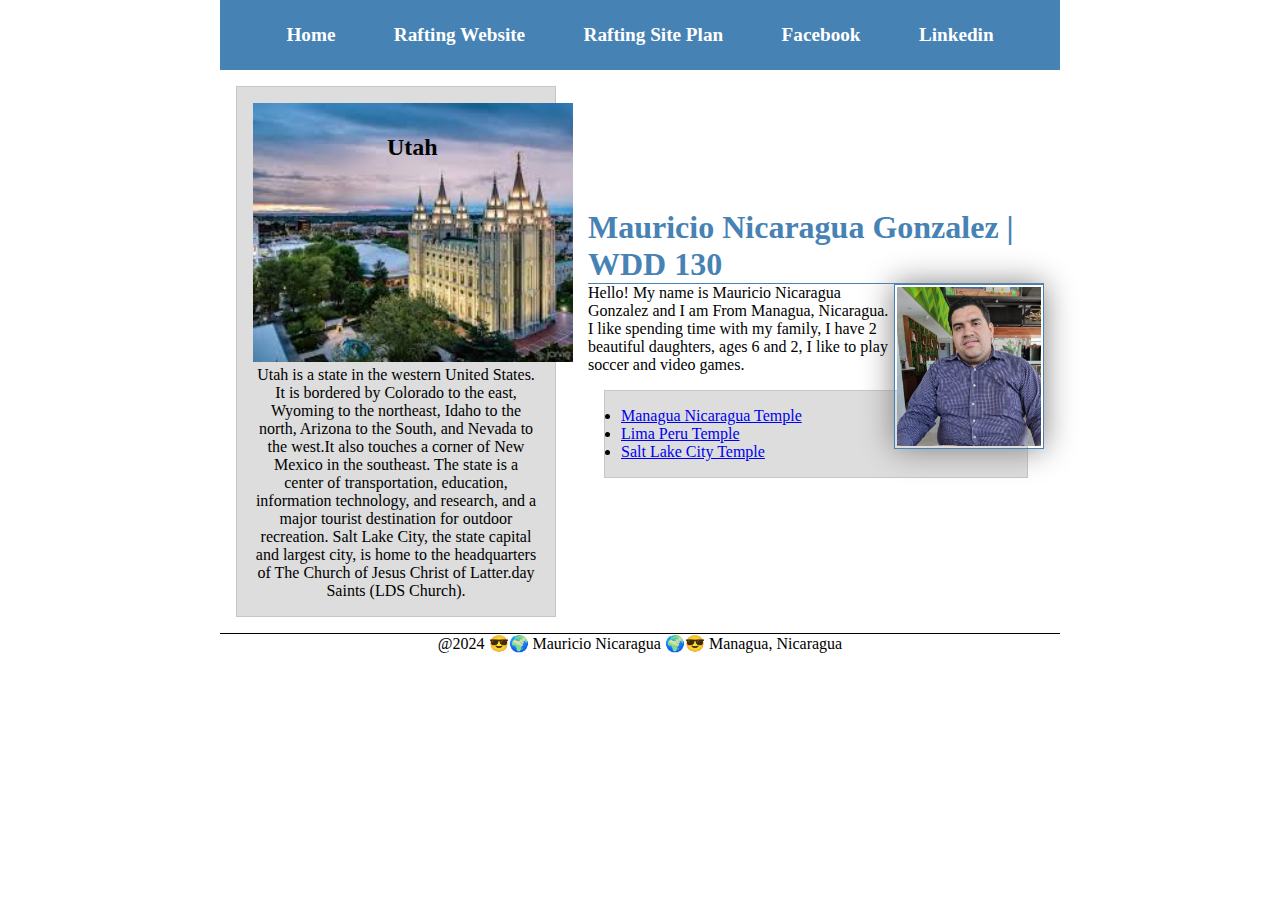
<file: index.html>
<!DOCTYPE html>
<html lang="en-US">

<head>
    <meta charset="utf-8">
    <meta name="viewport" content="width=device-width,initial-scale=1.0">
    <title> Mauricio Nicaragua | WDD 130</title>
    <meta name="description" content="Week 2 Assigment">
    <meta name="author" content="Mauricio Nicaragua">
    <link rel="stylesheet" href="styles/styles.css">
</head>

<body>
    <header>
        <nav>
            <a href="#">Home</a>
            <a href="wwr/">Rafting Website</a>
            <a href="wwr/site-plan-rafting.html">Rafting Site Plan</a>
            <a href="https://facebook.com">Facebook</a>
            <a href="https://linkedin.com">Linkedin</a>
        </nav>
    </header>
    <div class="grid">
        <main>
            <h1> Mauricio Nicaragua Gonzalez | WDD 130</h1>
            <img src="images/Profile.jpeg" alt="Hello, my name is Mauricio Nicaragua Gonzalez" width="200">
            <p> Hello! My name is Mauricio Nicaragua Gonzalez and I am From Managua, Nicaragua. I like spending time
                with my family, I have 2 beautiful daughters, ages 6 and 2, I like to play soccer and video games.</p>
            <ul class="box">
                <li><a href="https://www.churchofjesuschrist.org/temples/details/managua-nicaragua-temple?lang=eng"
                        target="_blank">Managua Nicaragua Temple</a></li>
                <li><a href="https://www.churchofjesuschrist.org/temples/details/lima-peru-los-olivos-temple?lang=eng"
                        target="_blank">Lima Peru Temple</a></li>
                <li><a href="https://www.churchofjesuschrist.org/temples/details/salt-lake-temple?lang=eng"
                        target="_blank">Salt Lake City Temple</a></li>
            </ul>
        </main>
        <aside class="box">
            <h2>Utah</h2>
            <img src="images/utah.jpg" alt="Utah Landscape">
            <p>Utah is a state in the western United States. It is bordered by Colorado to the east, Wyoming to the
                northeast, Idaho to the north, Arizona to the South, and Nevada to the west.It also touches a corner of
                New Mexico in the southeast. The state is a center of transportation, education, information technology,
                and research, and a major tourist destination for outdoor recreation. Salt Lake City, the state capital
                and largest city, is home to the headquarters of The Church of Jesus Christ of Latter.day Saints (LDS
                Church).</p>
        </aside>
    </div>
    <footer>
        <p> @2024 😎🌍 Mauricio Nicaragua 🌍😎 Managua, Nicaragua</p>
    </footer>
</body>
<!--Last Update 10-05-24-->

</html>
</file>
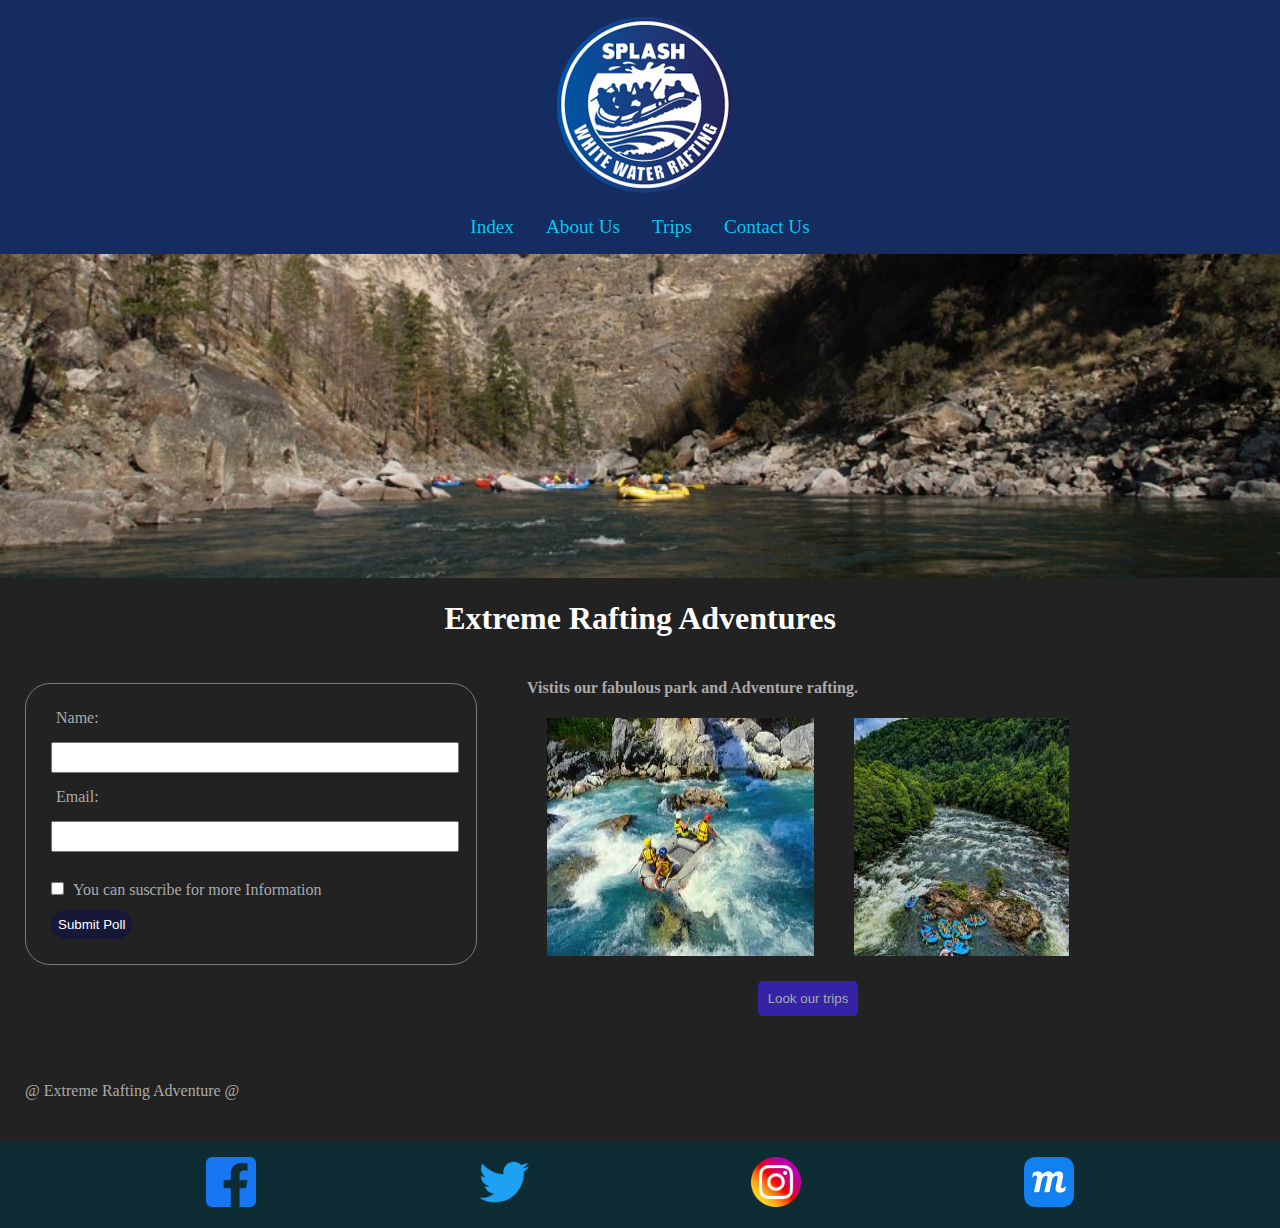
<file: wwr/index.html>
<!DOCTYPE html>
<html lang="en-US">

<head>
    <meta charset="utf-8">
    <meta name="viewport" content="width=device-width,initial-scale=1.0">
    <title>Extreme Rafting Adventures | Home Page</title>
    <meta name="description" content="The Home Page of Extreme Rafting Adventures.">
    <meta name="author" content="Mauricio Nicaragua">
    <link rel="stylesheet" href="styles/rafting.css">
</head>

<body>
    <header>
        <nav>
            <section class="logo">
                <img src="images/logo.png" alt="Rafting Site Logo" class="logo">
            </section>
            <section>
                <a href="index.html">Index</a>
                <a href="about.html">About Us</a>
                <a href="trips.html">Trips</a>
                <a href="contact.html">Contact Us</a>    
            </section>
        </nav>
    </header>
    <main>
        <div class="hero">
            <img src="images/heroimage2.jpg" alt="Background Image">
            <h1>Extreme Rafting Adventures</h1>
        </div>
        <div class="components">
            <div class="brother">
                <div class="container">
                    <form>
                        <div class="form-item text-inputs">
                            <label for="username">Name: </label>
                            <input type="text" id="username" name="username">
                        </div>
                        <div class="form-item text-inputs">
                            <label for="usermail">Email: </label>
                            <input type="email" id="usermail" name="usermail">
                        </div>
                        <div class="form-item column1">
                            <input type="checkbox" name="checksuscribe" id="checksuscribe">
                            <label for="checksuscribe">You can suscribe for more Information</label>
                        </div>
                        <button type="submit">Submit Poll</button>
                    </form>
                </div>
            </div>
            <div class="brother">
                <h4>
                    Vistits our fabulous park and Adventure rafting.
                </h4>
                <div class="pictures">
                    <figure>
                        <img src="./images/bestrafting.jpeg" alt="Adventureimages">
                    </figure>
                    <figure>
                        <img src="./images/placestogo.jpeg" alt="Adventureimages">
                    </figure>
                </div>
                <div class="btn">
                    <button>
                        <a href="/wwr/trips.html">Look our trips</a>
                    </button>
                </div>
            </div>
        </div>
    </main>
    <footer>
        <p> @ Extreme Rafting Adventure @</p>
        <nav class="sociallinks">
            <a href="https://facebook.com">
                <img src="./images/facebook.png" alt="Facebook" />
            </a>
            <a href="https://twitter.com">
                <img src="./images/twitter.png" alt="Twitter" />
            </a>
            <a href="https://instagram.com">
                <img src="./images/instagram.png" alt="Instagram" />
            </a>
            <a href="https://app.moqups.com/DRwSA62YQk5BJZvSAm8rkHWI46SUhqdg/view/page/a3c8e45dc">
                <img src="./images/moqups.png" alt="moqups" />
            </a>
        </nav>
    </footer>
</body>

</html>
</file>
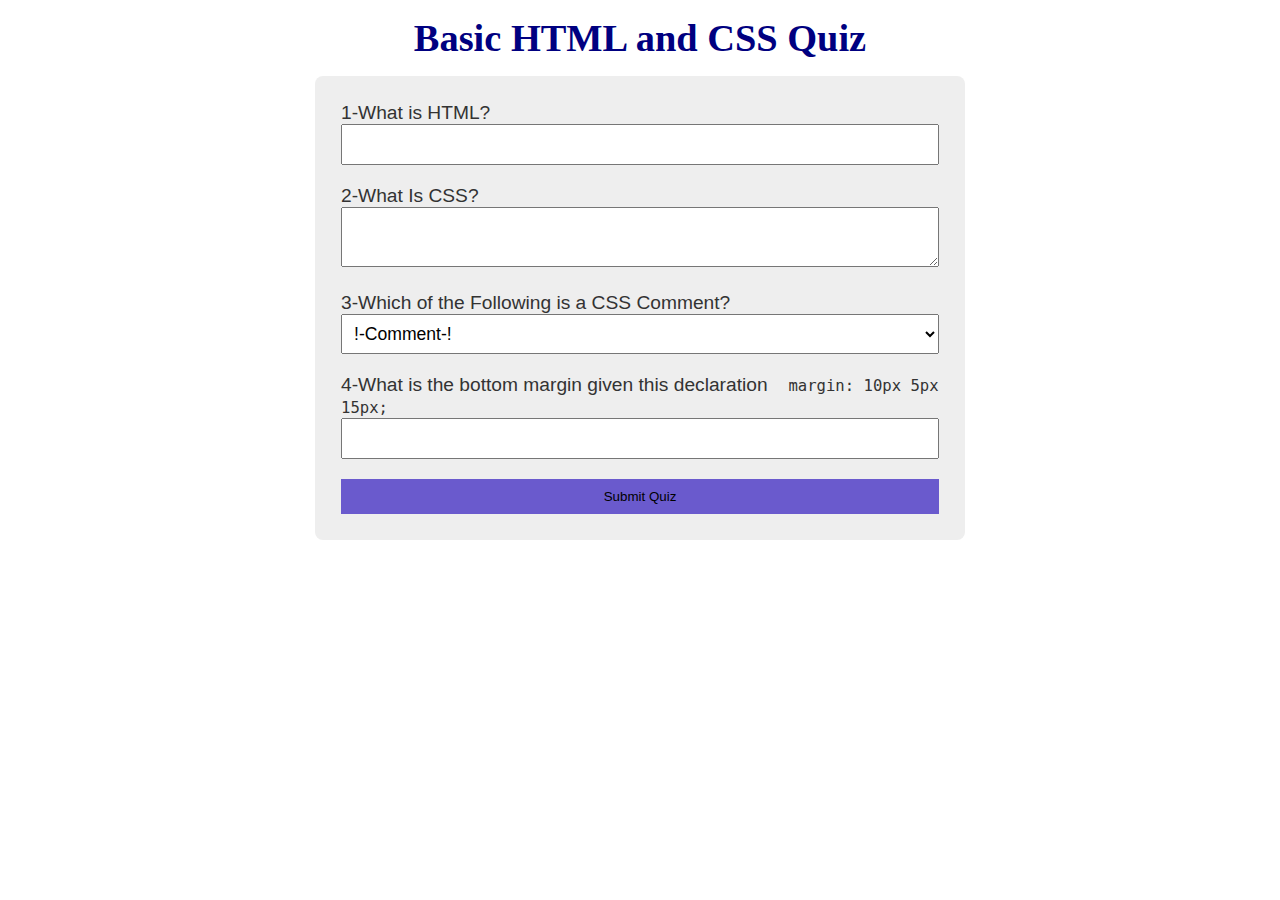
<file: quiz.html>
<!DOCTYPE html>
<html lang="en">

<head>
    <meta charset="UTF-8">
    <meta name="viewport" content="width=device-width, initial-scale=1.0">
    <title>Quiz HTML and CSS</title>
    <link rel="stylesheet" href="styles/quiz.css">
    <meta name="description" content="Week 5 Assigment">
    <meta name="author" content="Mauricio Nicaragua">
</head>

<body>
    <header>
        <h1>Basic HTML and CSS Quiz</h1>
    </header>
    <main>
        <form>
            <div class="question">
                <label for="q1">1-What is HTML?</label>
                <input type="text" name="q1" id="q1">
            </div>
            <div class="question">
                <label for="q2">2-What Is CSS?</label>
                <textarea name="q2" id="q2"></textarea>
            </div>
            <div class="question">
                <label for="q3">3-Which of the Following is a CSS Comment?</label>
                <select name="q3" id="q3">
                    <option value="1">!-Comment-!</option>
                    <option value="2">/*Comment*/</option>
                    <option value="3">--Comment--</option>
                </select>
            </div>
            <div class="question">
                <label for="q4">4-What is the bottom margin given this declaration</label>
                <code>margin: 10px 5px 15px;</code>
                <input type="number" name="q4" id="q4">
            </div>
            <div class="question buttom">
                <button type="submit" class="question">Submit Quiz</button>
            </div>
        </form>
    </main>
</body>

</html>
</file>
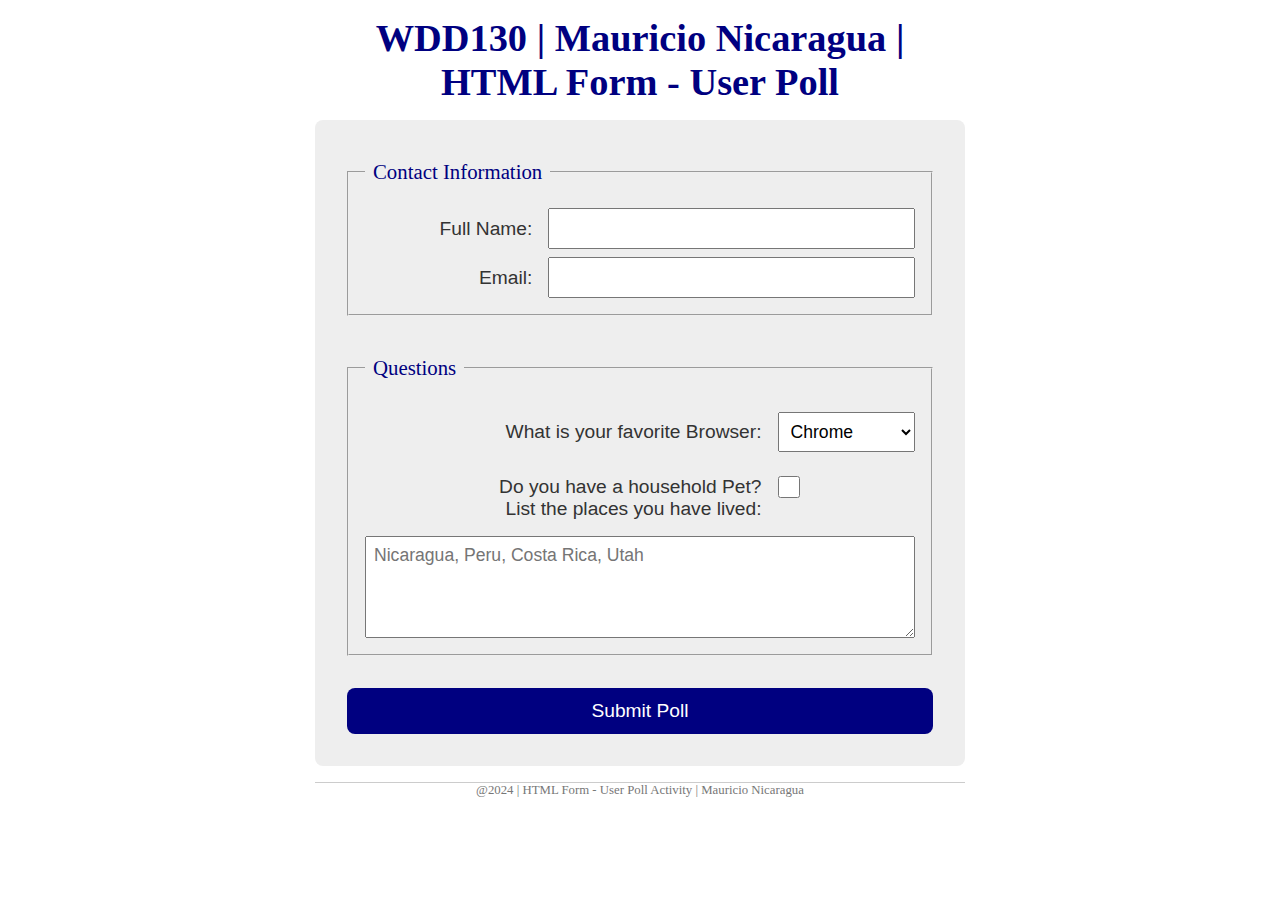
<file: week05/poll-form.html>
<!DOCTYPE html>
<html lang="en">
<head>
    <meta charset="UTF-8">
    <meta name="viewport" content="width=device-width, initial-scale=1.0">
    <title>WDD130 HTML FORM - User Poll</title>
    <link rel="stylesheet" href="styles/poll-form.css">
</head>
<body>
   <header>
    <h1>WDD130 | Mauricio Nicaragua | HTML Form - User Poll</h1>
   </header> 
   <main>
    <form>
        <fieldset>
            <legend>Contact Information</legend>
            <div class="form-item column2">
             <label for="fullname">Full Name: </label>
             <input type="text" id="fullname" name="fullname">
            </div>
            <div class="form-item column2">
             <label for="usermail">Email: </label>
             <input type="email" id="usermail" name="usermail">
            </div>
        </fieldset>
        <fieldset>
            <legend>Questions</legend>
            <div class="form-item column1">
             <label for="browser">What is your favorite Browser: </label>
             <select name="browser" id="browser">
              <option value="chrome">Chrome</option>
              <option value="firefox">Firefox</option>
              <option value="safari">Safari</option>
              <option value="edge">Edge</option>
              <option value="brave">Brave</option>
              <option value="other">Other</option>
             </select>
            </div>
            <div class="form-item column1"> 
             <label for="pet">Do you have a household Pet?</label>
             <input type="checkbox" id="pet" name="pet">
             <label for="feedback">List the places you have lived: </label>
            </div>
            <textarea name="feedback" id="feedback" rows="4" placeholder="Nicaragua, Peru, Costa Rica, Utah"></textarea>
        </fieldset>
        <button type="submit">Submit Poll</button>
    </form>

   </main>
   <footer>
    <p>@2024 | HTML Form - User Poll Activity | Mauricio Nicaragua</p>
   </footer>
</body>
</html>
</file>
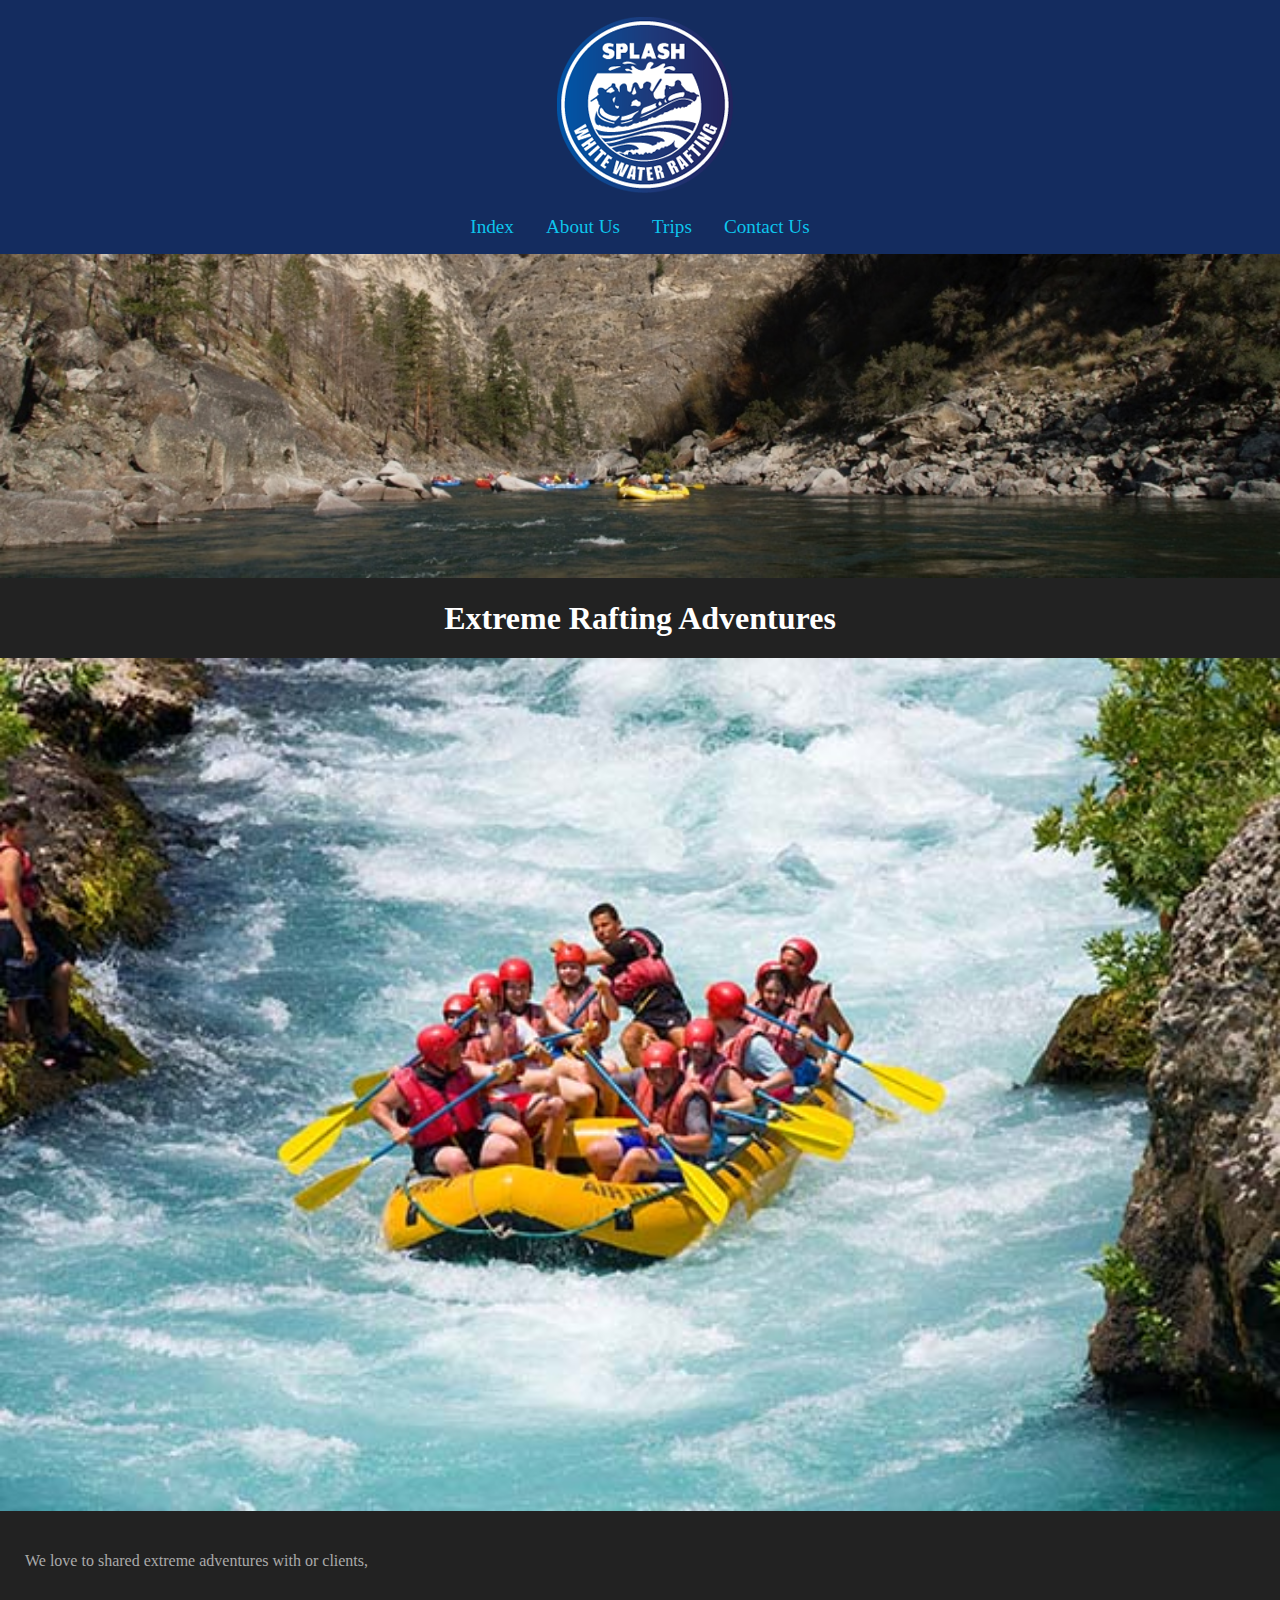
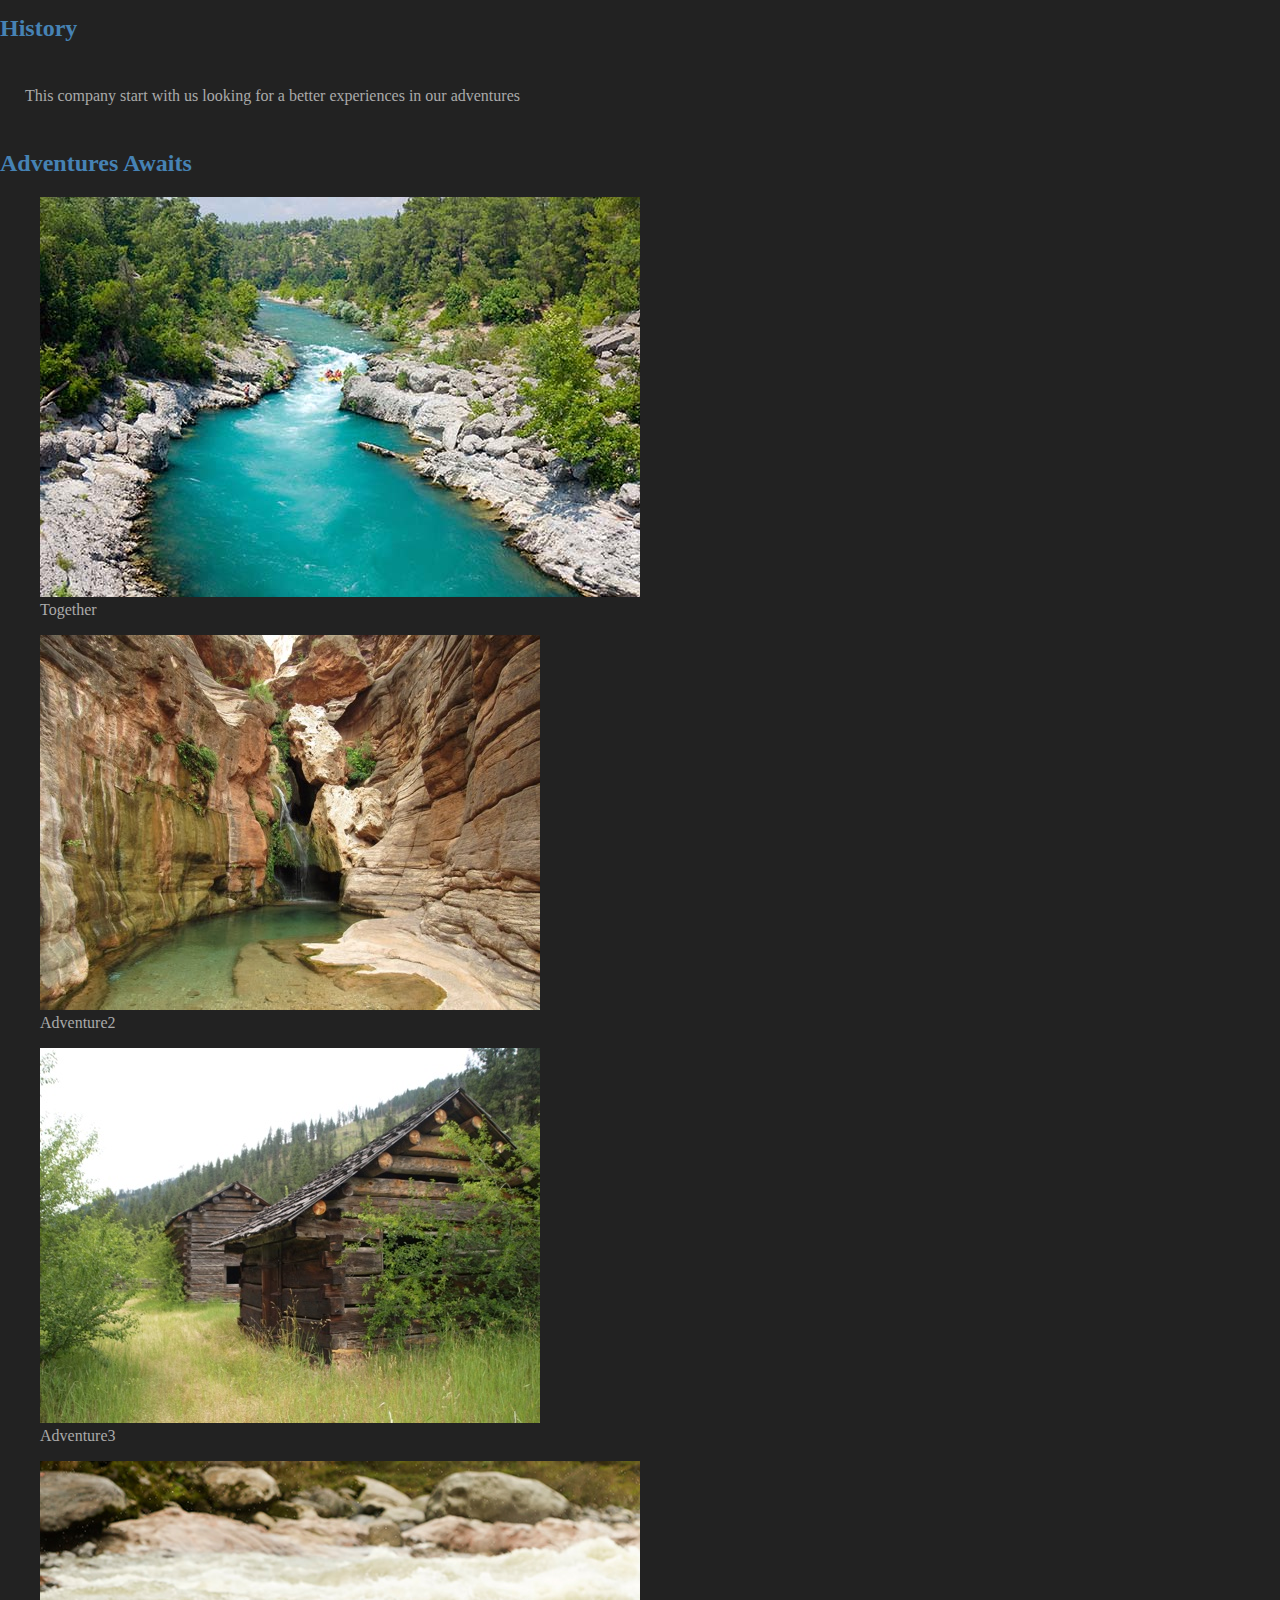
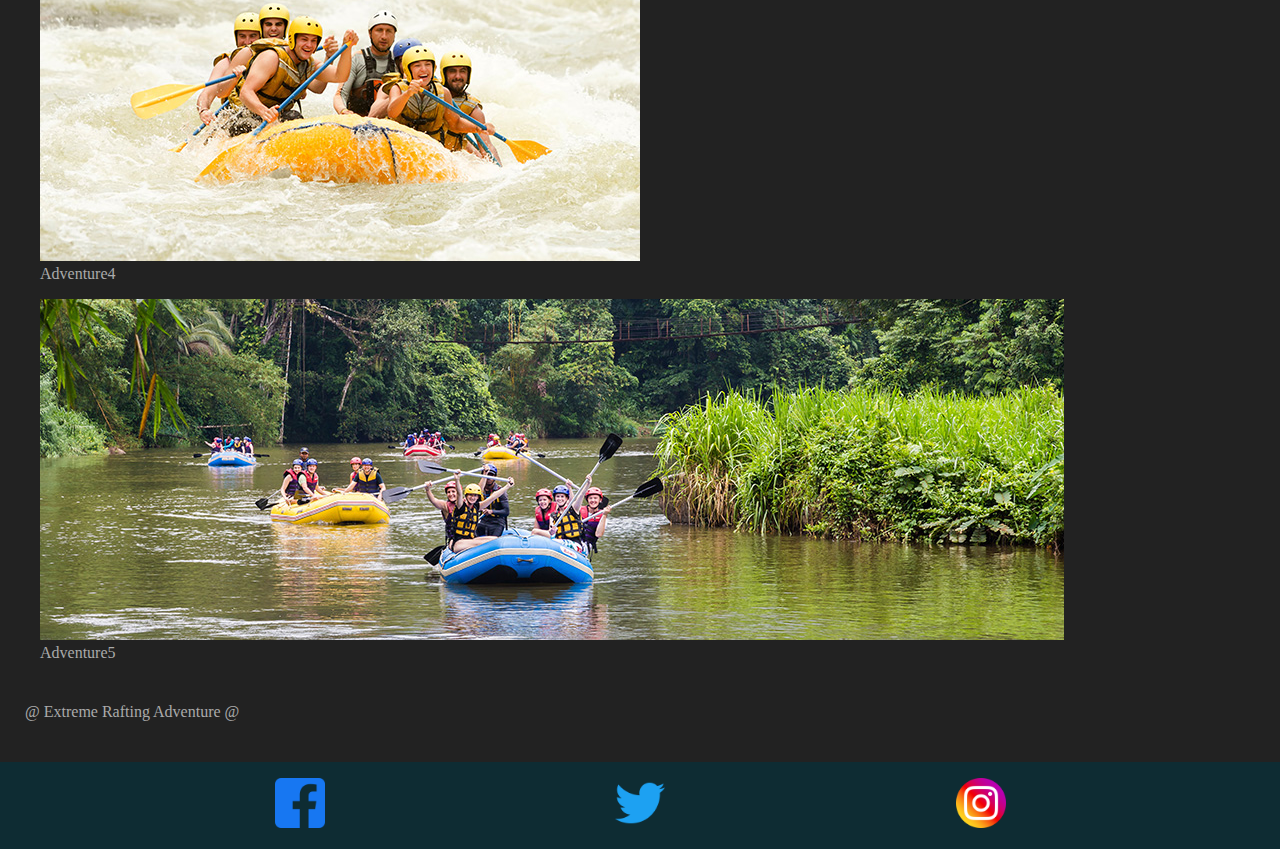
<file: wwr/about.html>
<!DOCTYPE html>
<html lang="en-US">

<head>
    <meta charset="utf-8">
    <meta name="viewport" content="width=device-width,initial-scale=1.0">
    <title>Extreme Rafting Adventures | About Us</title>
    <meta name="description"
        content="The rafting site plan includes the site purpose, the target audience, branding information, and style guide for the course website project.">
    <meta name="author" content="Mauricio Nicaragua">
    <link rel="stylesheet" href="styles/rafting.css">
</head>

<body>
    <header>
        <nav>
            <section class="logo">
                <img src="images/logo.png" alt="Rafting Site Logo" class="logo">
            </section>
            <section>
                <a href="index.html">Index</a>
                <a href="about.html">About Us</a>
                <a href="trips.html">Trips</a>
                <a href="contact.html">Contact Us</a>    
            </section>
        </nav>
    </header>
    <main>
        <div class="hero">
            <img src="images/heroimage2.jpg" alt="Background Image">
            <h1>Extreme Rafting Adventures</h1>
            <article>
                <img src="images/heroimage.png" alt="Image Article">
                <p>We love to shared extreme adventures with or clients, </p>
            </article>
        </div>
        <section>
            <h2>History</h2>
            <p>This company start with us looking for a better experiences in our adventures</p>
        </section>
        <section>
            <h2> Adventures Awaits</h2>
            <figure> <img src="images/adventure1.jpg" alt="Together"><figcaption>Together</figcaption></figure>
            <figure> <img src="images/adventure2.jpg" alt="Adventure2"><figcaption>Adventure2</figcaption></figure>
            <figure> <img src="images/adventure3.jpg" alt="Adventure3"><figcaption>Adventure3</figcaption></figure>
            <figure> <img src="images/adventure4.jpg" alt="Adventure4"><figcaption>Adventure4</figcaption></figure>
            <figure> <img src="images/adventure5.jpg" alt="Adventure5"><figcaption>Adventure5</figcaption></figure>
        </section>
    </main>
    <footer>
        <p> @ Extreme Rafting Adventure @</p>
        <nav class="sociallinks">
            <a href="https://facebook.com">
                <img src="./images/facebook.png" alt="Facebook"/>
            </a>
            <a href="https://twitter.com">
                <img src="./images/twitter.png" alt="Twitter"/>
            </a>
            <a href="https://instagram.com">
                <img src="./images/instagram.png" alt="Instagram"/>
            </a>
        </nav>
    </footer>
</body>
</html>
</file>
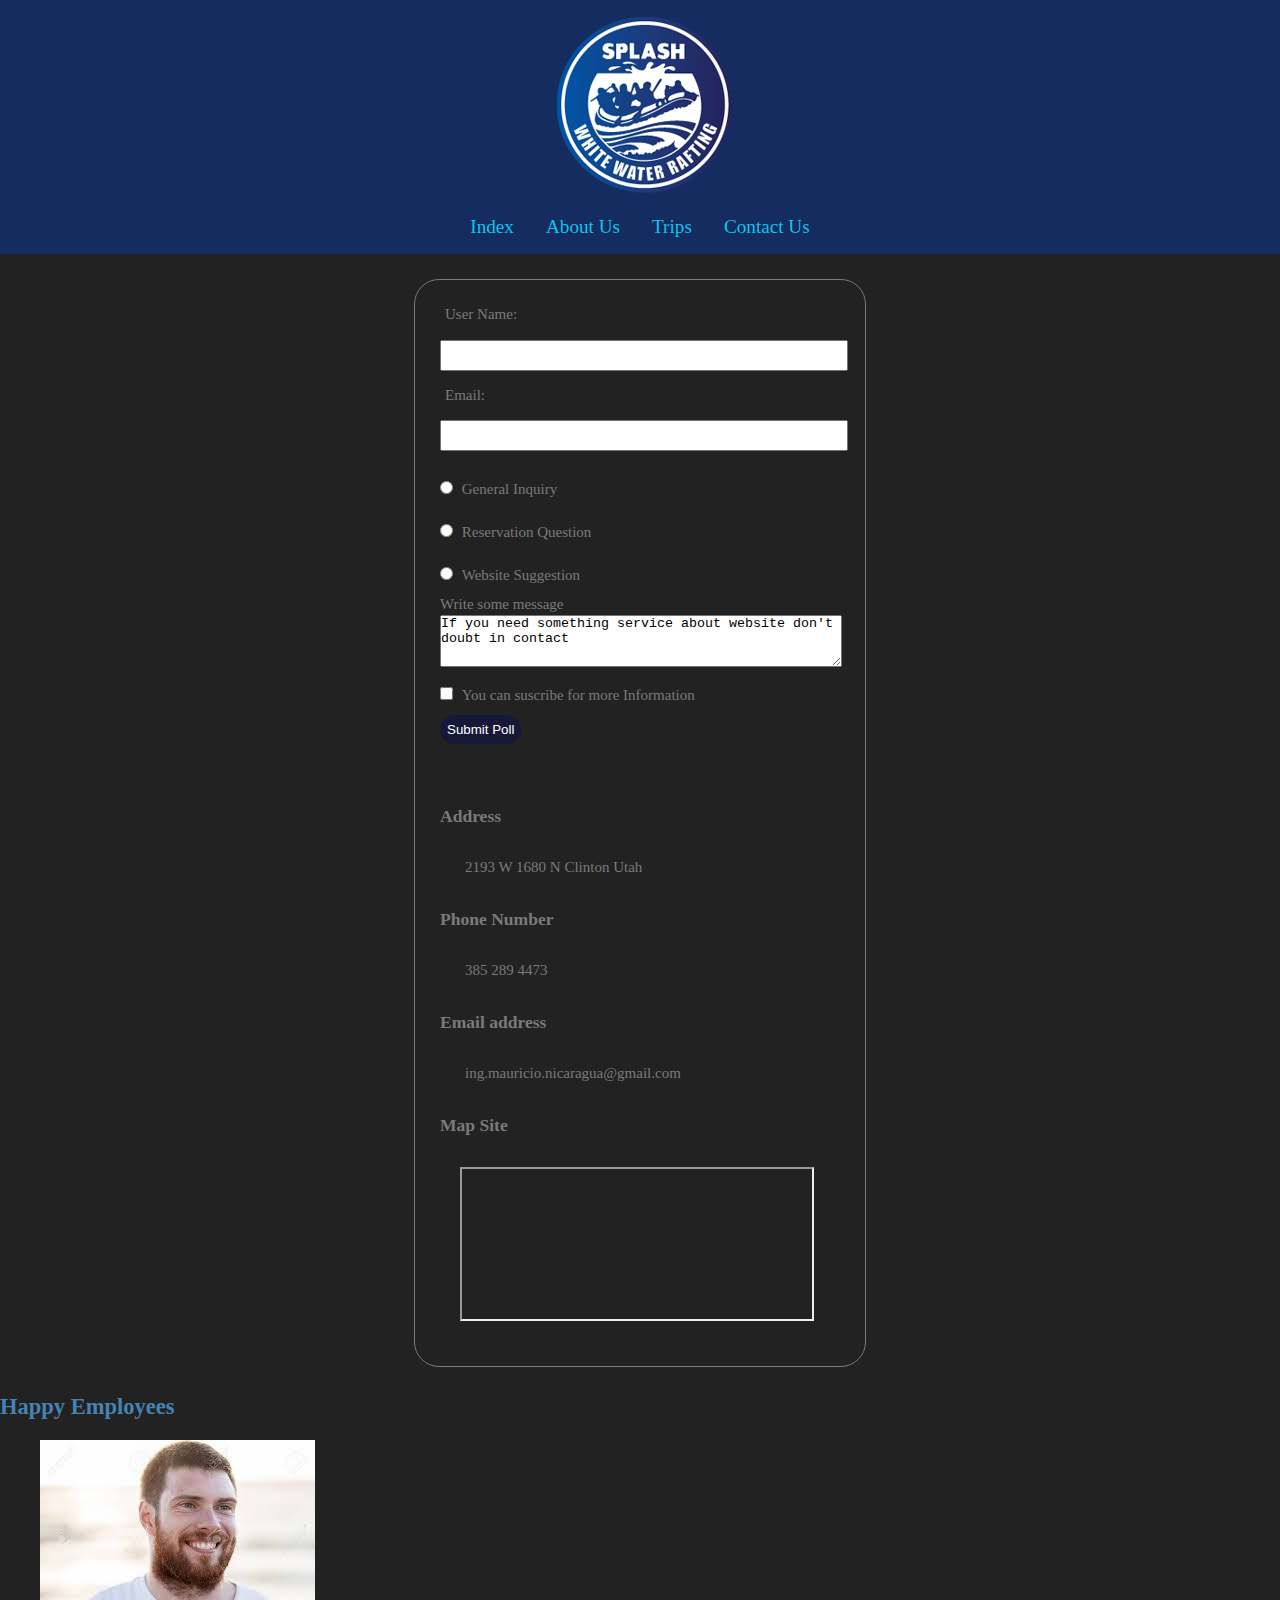
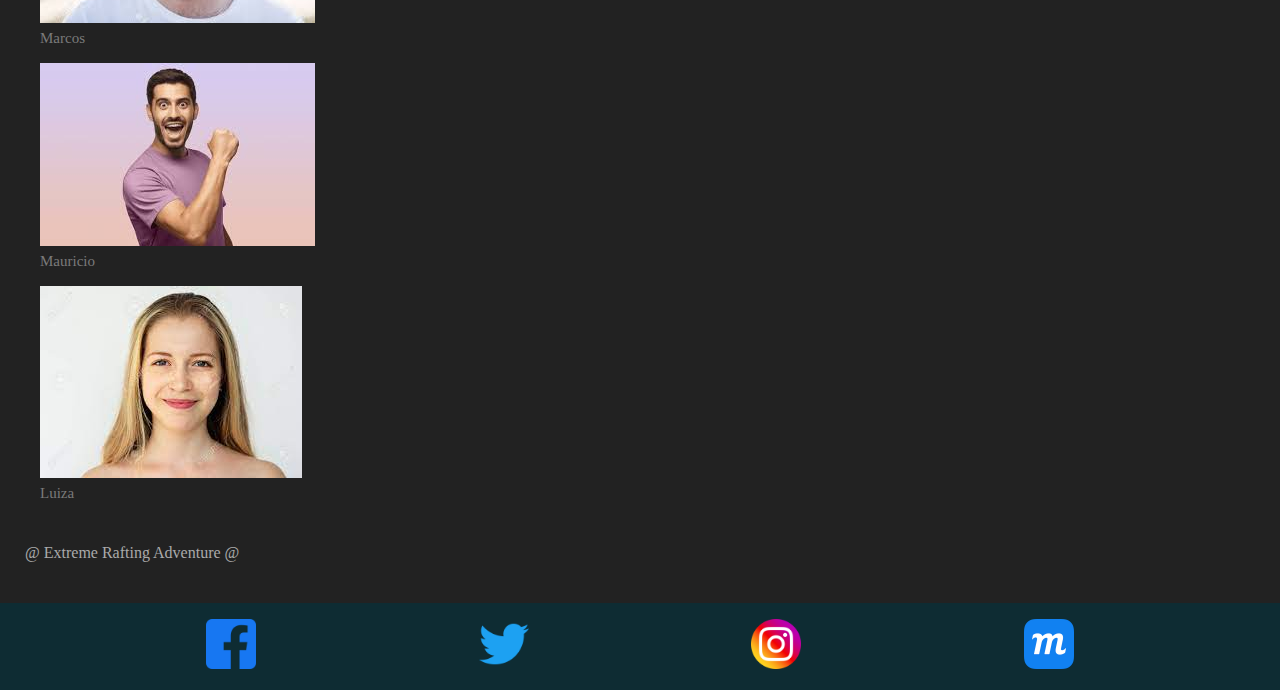
<file: wwr/contact.html>
<!DOCTYPE html>
<html lang="en-US">

<head>
    <meta charset="utf-8">
    <meta name="viewport" content="width=device-width,initial-scale=1.0">
    <title>Extreme Rafting Adventures | Contact</title>
    <meta name="description" content="Contact Page">
    <meta name="author" content="Mauricio Nicaragua">
    <link rel="stylesheet" href="styles/rafting.css">
</head>

<body>
    <header>
        <nav>
            <section class="logo">
                <img src="images/logo.png" alt="Rafting Site Logo" class="logo">
            </section>
            <section>
                <a href="index.html">Index</a>
                <a href="about.html">About Us</a>
                <a href="trips.html">Trips</a>
                <a href="contact.html">Contact Us</a>    
            </section>
        </nav>
    </header>
    <main class="rectangle-2">
        <div class="container">
            <form>
                <div class="form-item text-inputs">
                    <label for="username">User Name: </label>
                    <input type="text" id="username" name="username">
                </div>
                <div class="form-item text-inputs">
                    <label for="usermail">Email: </label>
                    <input type="email" id="usermail" name="usermail">
                </div>
                <div class="form-item ">
                    <input type="radio" id="radio1" name="onlyselect">
                    <label for="radio1">General Inquiry</label>
                </div>
                <div class="form-item ">
                    <input type="radio" id="radio2" name="onlyselect">
                    <label for="radio2">Reservation Question</label>
                </div>
                <div class="form-item ">
                    <input type="radio" id="radio3" name="onlyselect">
                    <label for="radio3">Website Suggestion</label>
                </div>
                <div class="msg">
                    <label for="msg-id">Write some message</label>
                    <textarea name="msg-id" id="msg-id">If you need something service about website don't doubt in contact
                    </textarea>
                </div>
                <div class="form-item column1">
                    <input type="checkbox" name="checksuscribe" id="checksuscribe">
                    <label for="checksuscribe">You can suscribe for more Information</label>
                </div>
                <button type="submit">Submit Poll</button>
            </form>
            <form>
                <div class="card">
                    <h3>Address</h3>
                    <p>2193 W 1680 N Clinton Utah</p>
                </div>
                <div class="card">
                    <h3>Phone Number </h3>
                    <p>385 289 4473</p>
                </div>
                <div class="card">
                    <h3>Email address</h3>
                    <p>ing.mauricio.nicaragua@gmail.com</p>
                </div>
                <div class="card">
                    <h3>Map Site</h3>
                    <iframe class="map"
                        src="https://www.google.com/maps/embed?pb=!1m18!1m12!1m3!1d6009.6832207648995!2d-112.07072832551258!3d41.1379835114306!2m3!1f0!2f0!3f0!3m2!1i1024!2i768!4f13.1!3m3!1m2!1s0x87531ac1094d3b8f%3A0xf14c699556a0c79!2s2193%20W%201680%20N%2C%20Clinton%2C%20UT%2084015!5e0!3m2!1ses-419!2sus!4v1717646378783!5m2!1ses-419!2sus"
                        width="350" allowfullscreen="" loading="lazy"
                        referrerpolicy="no-referrer-when-downgrade"></iframe>
                </div>

            </form>
        </div>
        <section>
            <h2> Happy Employees </h2>
            <figure> <img src="images/happy1.jpeg" alt="Employee1">
                <figcaption>Marcos</figcaption>
            </figure>
            <figure> <img src="images/happy2.jpeg" alt="Employee2">
                <figcaption>Mauricio</figcaption>
            </figure>
            <figure> <img src="images/happy3.jpeg" alt="Employee3">
                <figcaption>Luiza</figcaption>
            </figure>
        </section>

        <section class="sharelayout">

        </section>
    </main>
    <footer>
        <p> @ Extreme Rafting Adventure @</p>
        <nav class="sociallinks">
            <a href="https://facebook.com">
                <img src="./images/facebook.png" alt="Facebook" />
            </a>
            <a href="https://twitter.com">
                <img src="./images/twitter.png" alt="Twitter" />
            </a>
            <a href="https://instagram.com">
                <img src="./images/instagram.png" alt="Instagram" />
            </a>
            <a href="https://app.moqups.com/DRwSA62YQk5BJZvSAm8rkHWI46SUhqdg/view/page/a83666e74">
                <img src="./images/moqups.png" alt="moqups" />
            </a>
        </nav>
    </footer>
</body>

</html>
</file>
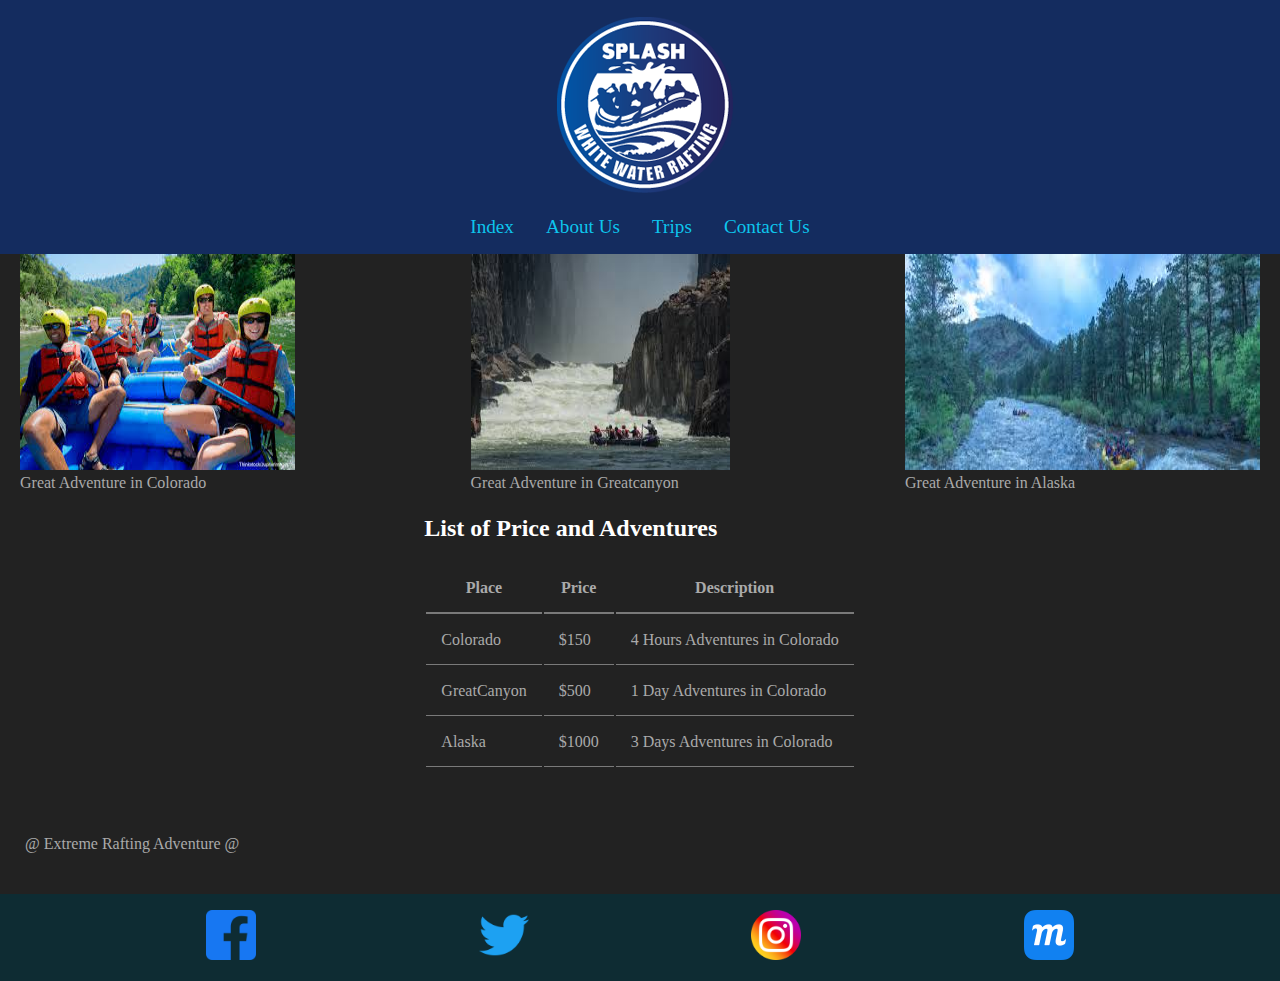
<file: wwr/trips.html>
<!DOCTYPE html>
<html lang="en-US">

<head>
    <meta charset="utf-8">
    <meta name="viewport" content="width=device-width,initial-scale=1.0">
    <title>Extreme Rafting Adventures | Contact</title>
    <meta name="description" content=">Trips Adventures">
    <meta name="author" content="Mauricio Nicaragua">
    <link rel="stylesheet" href="styles/rafting.css">
</head>

<body>
    <header>
        <nav>
            <section class="logo">
                <img src="images/logo.png" alt="Rafting Site Logo" class="logo">
            </section>
            <section>
                <a href="index.html">Index</a>
                <a href="about.html">About Us</a>
                <a href="trips.html">Trips</a>
                <a href="contact.html">Contact Us</a>
            </section>
        </nav>
    </header>
    <main>
        <div class="pictures">
            <figure>
                <img src="./images/Colorado.jpeg" alt="colorado pictures">
                <figcaption>Great Adventure in Colorado</figcaption>
            </figure>
            <figure>
                <img src="./images/greatcanyon.jpeg" alt="Adventureimages">
                <figcaption>Great Adventure in Greatcanyon</figcaption>
            </figure>
            <figure>
                <img src="./images/alaska.jpeg" alt="Adventureimages">
                <figcaption>Great Adventure in Alaska</figcaption>
            </figure>
        </div>
        <div class="info">
            <div>
                <h2>List of Price and Adventures</h2>
                <table>
                    <thead>
                        <tr>
                            <th>Place</th>
                            <th>Price</th>
                            <th>Description</th>
                        </tr>
                    </thead>
                    <tbody>
                        <tr>
                            <td>Colorado</td>
                            <td>$150</td>
                            <td>4 Hours Adventures in Colorado</td>
                        </tr>
                        <tr>
                            <td>GreatCanyon</td>
                            <td>$500</td>
                            <td>1 Day Adventures in Colorado</td>
                        </tr>
                        <tr>
                            <td>Alaska</td>
                            <td>$1000</td>
                            <td>3 Days Adventures in Colorado</td>
                        </tr>
                    </tbody>
                </table>
            </div>
        </div>
    </main>
    <footer>
        <p> @ Extreme Rafting Adventure @</p>
        <nav class="sociallinks">
            <a href="https://facebook.com">
                <img src="./images/facebook.png" alt="Facebook" />
            </a>
            <a href="https://twitter.com">
                <img src="./images/twitter.png" alt="Twitter" />
            </a>
            <a href="https://instagram.com">
                <img src="./images/instagram.png" alt="Instagram" />
            </a>
            <a href="https://app.moqups.com/DRwSA62YQk5BJZvSAm8rkHWI46SUhqdg/view/page/a3c8e45dc">
                <img src="./images/moqups.png" alt="moqups" />
            </a>
        </nav>
    </footer>
</body>

</html>
</file>
<file: styles/styles.css>
* {
    margin: 0;
    padding: 0;
    box-sizing: border-box;
}
.grid {
    display: grid;
    align-items: center;
}
main {
    grid-column: 2/3;
    margin: 1rem;
}
aside {
    position: relative;
    width: 20rem;
    grid-column: 1/2;
    grid-row: 1/2;
    margin: 1rem;
    border: 1px solid rgba(0, 0, 0, 0.2); /* 1 */
    padding: 1rem;
    background-color: #eee;
    color: #333;
    text-align: center;
}
aside h2 {
    position: absolute;
    top: 47px;
    left: 150px;
}
aside img {
    width: 20rem;
    height: auto;
    text-align: center;
}
nav {
    background-color: steelblue;
    padding: 1rem;
    display: flex;
    justify-content: space-evenly;
    align-items: center;
}
nav a {
    color: white;
    display: block;
    padding: 0.5rem;
    text-decoration: none;
    font-size: 1.2rem;
    font-weight: 700;
}
h1 {
    color: steelblue;
    border-bottom: 1px solid steelblue;
}
main img {
    float: right;
    width: 150px;
    height: auto;
    border: 1px solid steelblue;
    padding: 2px;
    box-shadow: 0 0 30px gray;
}
p {
    padding: 0;
}
footer {
    margin-top: 15px;
    border-top: 1px solid #000;
    text-align: center;
}
.box {
    margin: 1rem;
    border: 1px solid rgba(0,0,0,.1);
    padding: 1rem;
    background-color: #ddd;
    color: #000;
}
header, .grid, footer{
    max-width: 840px;
    margin: 0 auto;
}
/* Class Selectors */
</file>
<file: wwr/styles/rafting.css>
@import url('https://fonts.googleapis.com/css2?family=Nunito+Sans:ital,opsz,wght@0,6..12,200..1000;1,6..12,200..1000&display=swap');

:root {
    --backdrop-dark: #222;
    --fontcolor-dark: #aaa;
    --fontcolor-dark-headers: #fff;
    --primary-color: #171738;
    --secondary-color: #2BD9FE;
    --accent1-color: #3423A6;
    --accent2-color: #466362;
    
    --heading-font: 'Roboto', serif;
    --paragraph-font: 'Roboto', serif;
    
    --nav-background-color: #04313bab;
    --nav-link-color: #0dd0f7f2;
    --nav-hover-link-color: #070707f7;
    --nav-hover-background-color: #2fc0f0dc;
    
}
body {
    font-family: var(--paragraph-font);
    min-width: max-content;
    margin: 0;
    background-color: var(--backdrop-dark);
    color: var(--fontcolor-dark);
}

h1,
h2 {
    font-family: var(--heading-font);
    color: var(--primary-color);
}

header {
    grid-template-columns: 200px auto;
    align-items: center;
    background-color: var(--accent1-color);
    margin: 0 auto;
}

p {
    padding: 25px;
}
.logo {
    width: inherit;
    height: auto;
    display: flex;
    justify-content: center;
}
nav {
    display: block;
    background-color: var(--nav-background-color);
    font-size: 1.2rem;
    justify-content: space-around;
}

nav a {
    display: block;
    color: var(--nav-link-color);
    text-decoration: none;
    padding: 1rem;
}
nav section {
    display: flex;
    justify-content: center;
}
nav a:link,
nav a:visited {
    color: var(--nav-link-color);
}

nav a:hover {
    background-color: var(--nav-background-color);
    color: var(--fontcolor-dark-headers);
}
.hero img {
    display: block;
    width: 100%;
    height: auto;
    margin: 0;
}
.hero h1 {
    width: inherit;
    text-align: center;
    color: var(--fontcolor-dark-headers);
}

section h2 {
    color: steelblue;
}

.sociallinks {
    display: flex;
    justify-content: space-evenly;
}

.sociallinks img {
    width: auto;
    height: 50px;
}

/*contact drawing*/
.rectangle-2 {
    color: #7A7A7A;
    font-family: "Source Sans 3";
    font-weight: 400;
    font-size: 15px;
    line-height: 1.3;
}
.container {
    width: 450px;
    height: auto;
    margin: 25px auto;
    border: #7a7a7a solid 1px;
    border-radius: 25px;
    align-items: center;
}
.container form {
    padding: 25px;
}
.container form button {
    background-color: #171738;
    color: white;
    border: none;
    border-radius: 25px;
    padding: 7px;
}
.map {
    margin: 20px;

}
.msg {
    color: #7A7A7A;
    font-family: "Source Sans 3";
    font-weight: 400;
    font-size: 15px;
    line-height: 1.3;
    text-align: left;
}
.form-item {
    margin: 0 auto;

}
.form-item label {
    padding: 5px;
}
.form-item input, .msg textarea {
    width: 100%;
    height: auto;
    margin: 15px auto;
}
.msg textarea {
    margin: 0;
    padding: 0;
    height: 50px;
}
.form-item input[type="radio"], .form-item input[type="checkbox"] {
    width: auto;
}
.card {
    line-height: 9px;
}
.text-inputs input {
    min-height: 25px;
}

/*component trips*/
.components {
    display: flex;
}
.brother {
    padding: 0 25px;
}
.pictures {
    display: flex;
    justify-content: space-between;
}
.pictures figure {
    margin: 0 20px;

}
.pictures figure img {
    width: 100%;
    height: 100%;
}
.btn {
    display: flex;
    width: inherit;
    justify-content: center;
    vertical-align: middle;
    padding: 25px;
}
.btn button {
    background-color: #3423A6;
    border: none;
    border-radius: 5px;
    padding: 10px;
    
}
.btn button a {
    text-decoration: none;
    color: var(--fontcolor-dark);
}

/*table*/
.info {
    width: inherit;
    height: auto;
    display: flex;
    justify-content: center;
    padding: 25px 0;
}
h2 {
    color: var(--fontcolor-dark-headers);
}
table {
    border: none;
}
th {
    border-bottom: #7a7a7a solid 2px;
    padding: 15px;
}
td {
    
    padding: 15px;
    border-bottom: #7a7a7a solid 1px;
    margin: 0;
}
</file>
<file: styles/quiz.css>
@import url('https://fonts.googleapis.com/css2?family=Nunito+Sans:ital,opsz,wght@0,6..12,200..1000;1,6..12,200..1000&display=swap');
* {
    margin: 0;
    padding: 0;
    box-sizing: border-box;
}
body {
    font-family: Georgia, 'Times New Roman', Times, serif;
    font-size: 1.2em;
    color: #333;
    background: #fff;
}
header {
    margin: 0 auto;
    width: 650px;
}
h1 {
    margin: 1rem;
    font-family: 1.5em;
    color: navy;
    text-align: center;
}
form {
    width: 650px;
    margin: 0 auto;
    padding: 1rem;
    border: 1px solid rgba(0, 0, 0, 0,1);
    border-radius: 0.5rem;
    background-color: #eee;
    display: block;
}
label, input, button, select, textarea {
    font-family: 'Lucida Sans', 'Lucida Sans Regular', 'Lucida Grande', 'Lucida Sans Unicode', Geneva, Verdana, sans-serif;
}
label {
    text-align: right;
    padding-right: 1rem;
}
input, select, textarea {
    padding: 0.5rem;
    font-size: 1.1rem;
}
.question   {
    margin: 0   auto;
    padding: 10px;

}
.question input, textarea, select, button{
    width: 100%;
    height: auto;
}
button {
    background-color: slateblue;
    border: none;
}
</file>
<file: week05/styles/poll-form.css>
@import url('https://fonts.googleapis.com/css2?family=Nunito+Sans:ital,opsz,wght@0,6..12,200..1000;1,6..12,200..1000&display=swap');
* {
    margin: 0;
    padding: 0;
    box-sizing: border-box;
}
body {
    font-family: Georgia, 'Times New Roman', Times, serif;
    font-size: 1.2em;
    color: #333;
    background: #fff;
}
header {
    margin: 0 auto;
    width: 650px;
}
h1 {
    margin: 1rem;
    font-family: 1.5em;
    color: navy;
    text-align: center;
}
form {
    width: 650px;
    margin: 0 auto;
    padding: 1rem;
    border: 1px solid rgba(0, 0, 0, 0,1);
    border-radius: 0.5rem;
    background-color: #eee;
    display: grid;
}
fieldset {
    display: grid;
    grid-gap: .5rem;
    margin: 1rem;
    border: 1px solid rgba(0, 0, 0, 0,2);
    padding: 1rem;
}
legend {
    padding: 0.5rem;
    color: navy;
    font-size: 1.3rem;
}
label, input, button, select, textarea {
    font-family: 'Lucida Sans', 'Lucida Sans Regular', 'Lucida Grande', 'Lucida Sans Unicode', Geneva, Verdana, sans-serif;
}
label {
    text-align: right;
    padding-right: 1rem;
}
input, select, textarea {
    padding: 0.5rem;
    font-size: 1.1rem;
}
input[type="checkbox"] {
    width: 22px;
    height: 22px;
    vertical-align: bottom;
}
button {
    margin: 1rem;
    background-color: navy;
    color: #fff;
    border: none;
    border-radius: .5rem;
    padding: .75rem;
    font-size: 1.2rem;
}
button :hover {
    background-color: darkgreen;
}
footer {
    margin: 1rem auto 0;
    width: 650px;
    text-align: center;
    font-size: 0.8rem;
    color: #777;
    border-top: 1px solid #ccc;
}
.form-item {
    display: grid;
    align-items: center;
}
.column1 {
    grid-template-columns: 3fr 1fr;
    margin: 0.5rem 0;
}
.column2 {
    grid-template-columns: 1fr 2fr;
}
</file>
